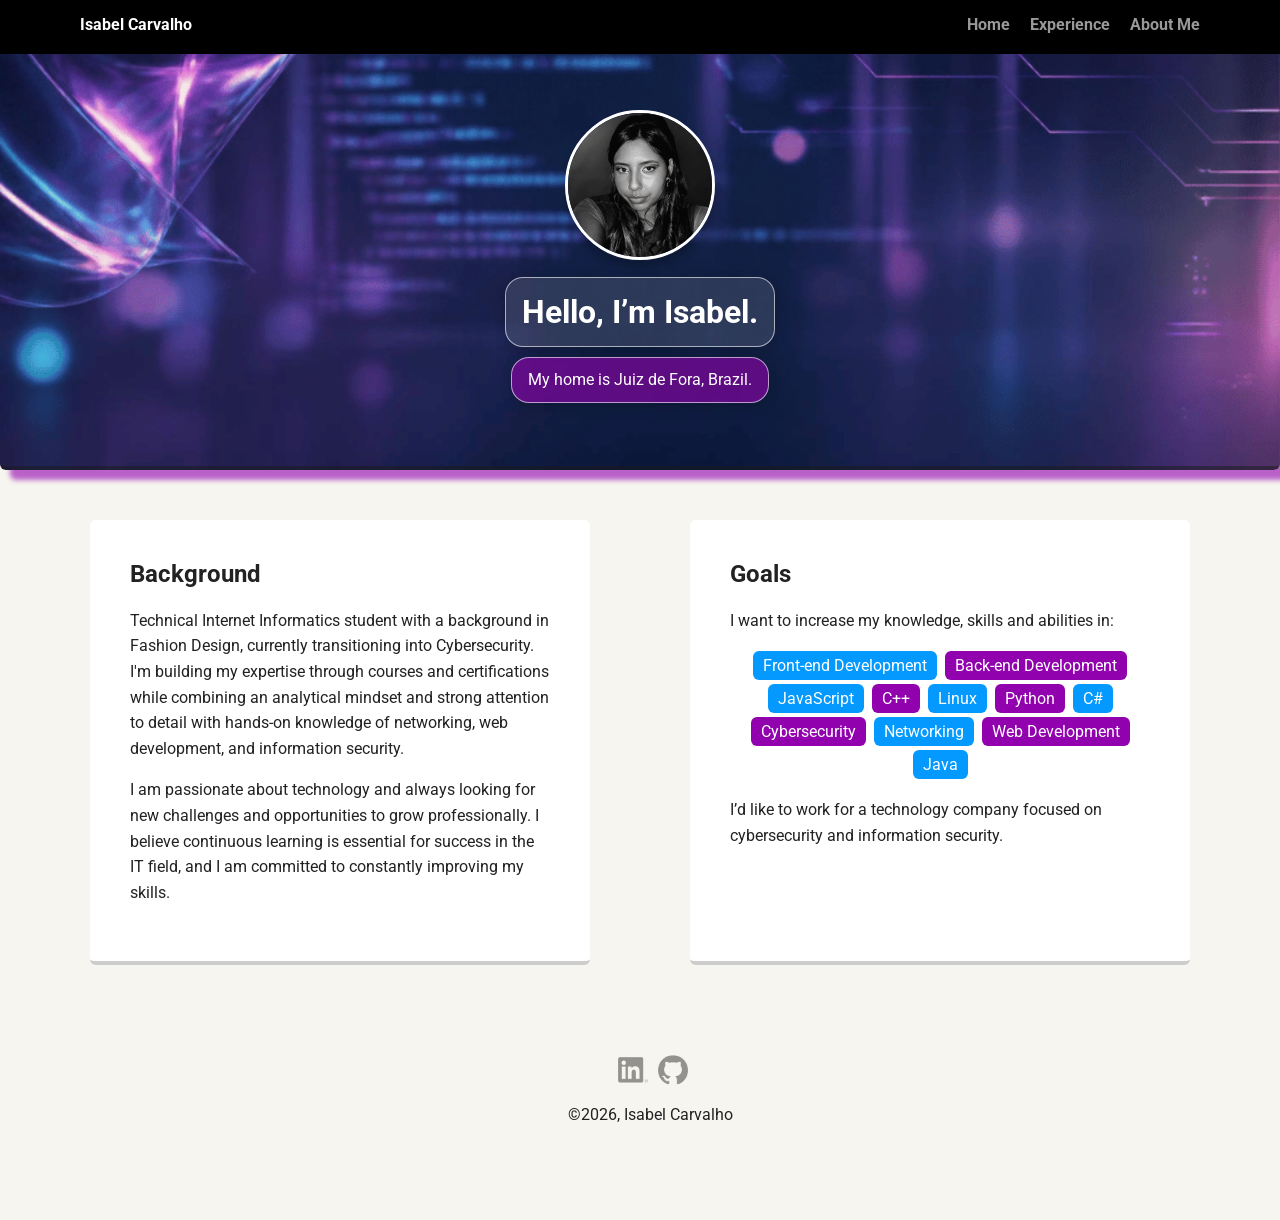
<file: index.html>
<!doctype html>
<html lang="en">

<head>
  <meta charset="utf-8">
  <title>Isabel Carvalho's Profile</title>
  <meta name="viewport" content="width=device-width, initial-scale=1.0">
  <link rel="stylesheet" href="styles.css">
  <link href="https://fonts.googleapis.com/css?family=Muli%7CRoboto:400,300,500,700,900" rel="stylesheet">
</head>

<body>

  <div class="main-nav">
    <ul class="nav">
      <li class="name">Isabel Carvalho</li>
      <li><a href="index.html">Home</a></li>
      <li><a href="experience.html">Experience</a></li>
      <li><a href="aboutme.html">About Me</a></li>
    </ul>
  </div>

  <header>
    <img src="images/me.png" alt="Drawing of Isabel Carvalho" class="profile-image">
    <h1 class="tag name">Hello, I’m Isabel.</h1>
    <p class="tag location">My home is Juiz de Fora, Brazil.</p>
  </header>

  <main class="flex">
    <div class="card">
      <h2>Background</h2>
      <p>Technical Internet Informatics student with a background in Fashion Design, currently transitioning into
        Cybersecurity. I'm building my expertise through courses and certifications while combining an analytical
        mindset and strong attention to detail with hands-on knowledge of networking, web development, and information
        security.</p>
      <p>I am passionate about technology and always looking for new challenges and opportunities to
        grow professionally. I believe continuous learning is essential for success in the IT field,
        and I am committed to constantly improving my skills.</p>
    </div>

    <div class="card">
      <h2>Goals</h2>
      <p>I want to increase my knowledge, skills and abilities in:</p>
      <ul class="skills">
        <li>Front-end Development</li>
        <li>Back-end Development</li>
        <li>JavaScript</li>
        <li>C++</li>
        <li>Linux</li>
        <li>Python</li>
        <li>C#</li>
        <li>Cybersecurity</li>
        <li>Networking</li>
        <li>Web Development</li>
        <li>Java</li>
      </ul>
      <p>I’d like to work for a technology company focused on cybersecurity and information security.</p>
    </div>

  </main>
  <footer>
    <ul>
      <li><a href="https://www.linkedin.com/in/isabel-carvalho-b2ab17210/" target="_blank" class="social linkedin">

        </a></li>
      <li><a href="https://github.com/isabelcarvalhoTI" target="_blank" class="social github">

        </a></li>
    </ul>
    <p class="copyright"> &copy;2026, Isabel Carvalho</p>
  </footer>
</body>

</html>
</file>
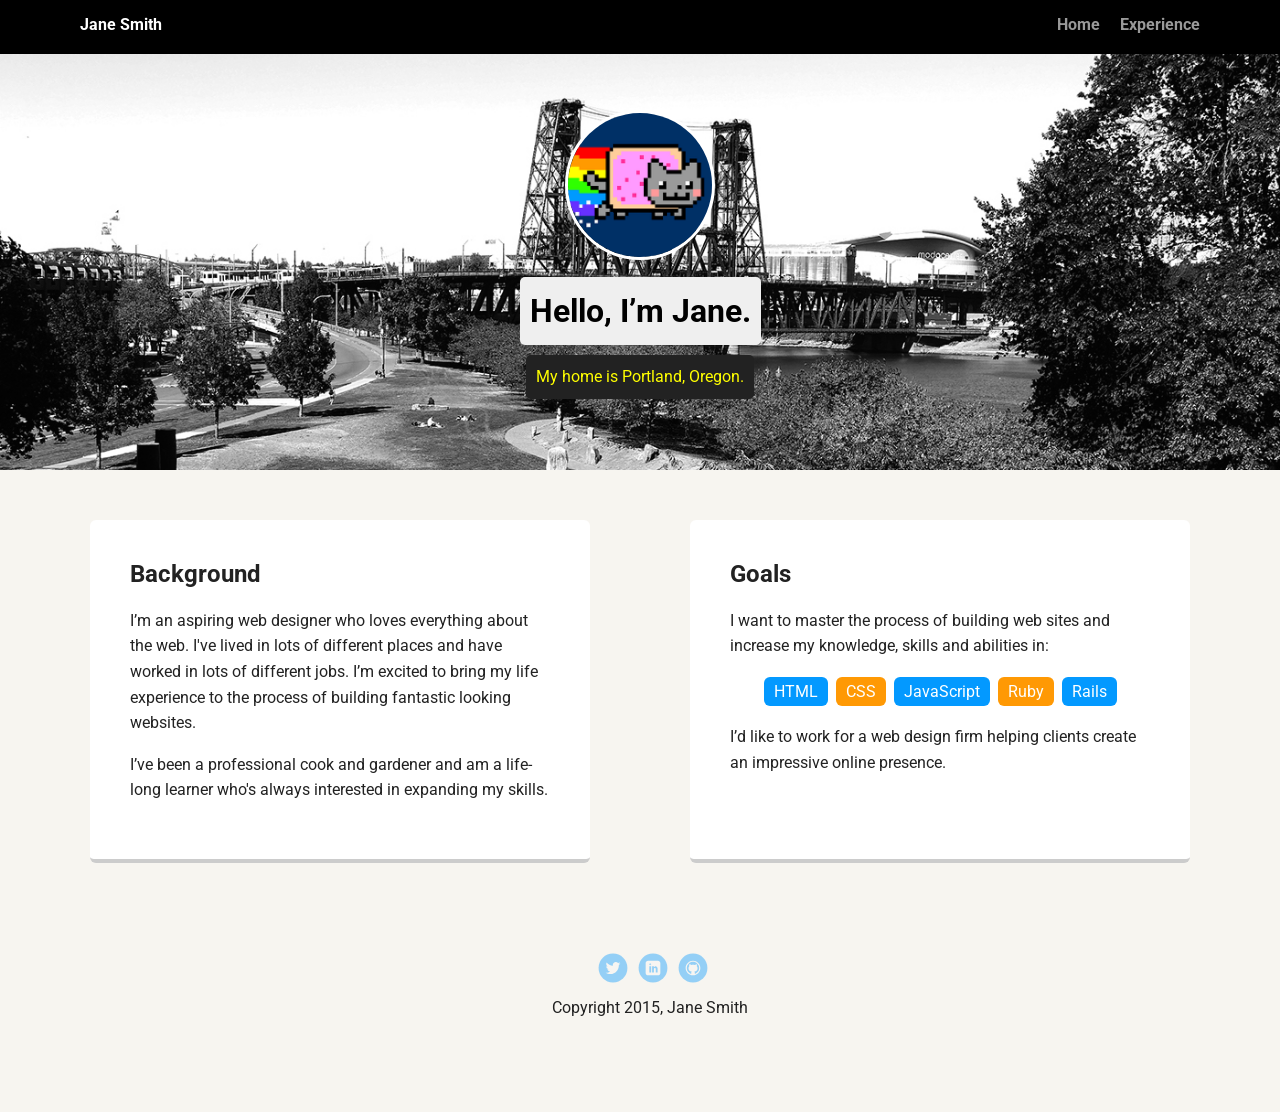
<file: portfolio_update_v1/index.html>
<!doctype html>
<html lang="en">
<head>
  <meta charset="utf-8">
  <title>Jane Smith's Profile</title>
  <meta name="viewport" content="width=device-width, initial-scale=1.0">
  <link rel="stylesheet" href="styles.css">
  <link href="https://fonts.googleapis.com/css?family=Muli%7CRoboto:400,300,500,700,900" rel="stylesheet"></head>
  <body>

    <div class="main-nav">
        <ul class="nav">
          <li class="name">Jane Smith</li>
          <li><a href="#">Home</a></li>
          <li><a href="#">Experience</a></li>
        </ul>
    </div>

    <header>
      <img src="images/me.png" alt="Drawing of Jane Smith" class="profile-image">
      <h1 class="tag name">Hello, I’m Jane.</h1>
      <p class="tag location">My home is Portland, Oregon.</p>
    </header>

    <main class="flex">
      <div class="card">
        <h2>Background</h2>
        <p>I’m an aspiring web designer who loves everything about the web. I've lived in lots of different places and have worked in lots of different jobs. I’m excited to bring my life experience to the process of building fantastic looking websites.</p>
        <p>I’ve been a professional cook and gardener and am a life-long learner who's always interested in expanding my skills.</p>
      </div> 

      <div class="card">
        <h2>Goals</h2>
        <p>I want to master the process of building web sites and increase my knowledge, skills and abilities in:</p>
        <ul class="skills">
          <li>HTML</li>
          <li>CSS</li>
          <li>JavaScript</li>
          <li>Ruby</li>
          <li>Rails</li>
        </ul>
        <p>I’d like to work for a web design firm helping clients create an impressive online presence.</p>
      </div> 

    </main>
    <footer>
      <ul>
        <li><a href="#" class="social twitter">Twitter</a></li>
        <li><a href="#" class="social linkedin">LinkedIn</a></li>
        <li><a href="#" class="social github">Github</a></li>
      </ul>
      <p class="copyright">Copyright 2015, Jane Smith</p>
    </footer>
  </body>
  </html>
</file>
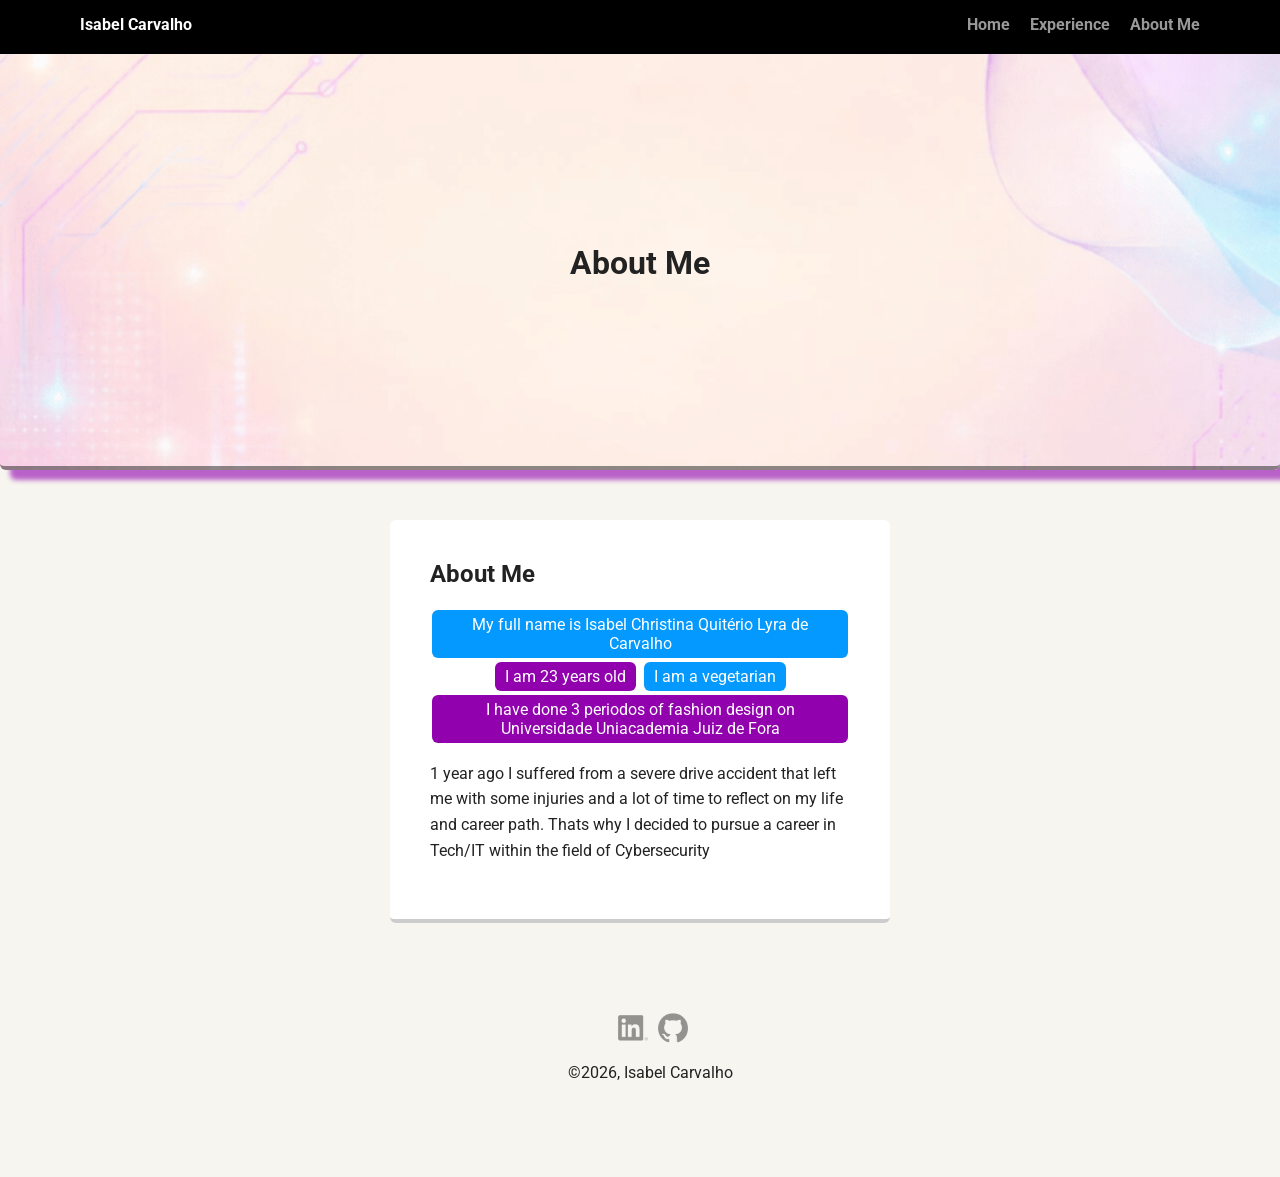
<file: aboutme.html>
<!DOCTYPE html>
<html lang="en">

<head>
    <meta charset="utf-8">
    <title>Isabel Carvalho's About Me</title>
    <meta name="viewport" content="width=device-width, initial-scale=1.0">
    <link rel="stylesheet" href="styles.css">
    <link href="https://fonts.googleapis.com/css?family=Muli%7CRoboto:400,300,500,700,900" rel="stylesheet">
</head>

<body>

    <div class="main-nav">
        <ul class="nav">
            <li class="name">Isabel Carvalho</li>
            <li><a href="index.html">Home</a></li>
            <li><a href="experience.html">Experience</a></li>
            <li><a href="aboutme.html">About Me</a></li>
        </ul>
    </div>
    <header class="aboutme-header">
        <h1>About Me</h1>
    </header>
    <main>
        <div class="card-aboutme">
            <h2>About Me</h2>
            <ul class="skills">
                <li>My full name is Isabel Christina Quitério Lyra de Carvalho</li>
                <li>I am 23 years old</li>
                <li>I am a vegetarian</li>
                <li>I have done 3 periodos of fashion design on Universidade Uniacademia Juiz de Fora</li>
            </ul>
            <p>1 year ago I suffered from a severe drive accident that left me with some injuries and a lot of time to
                reflect on my life and career path. Thats why I decided to pursue a career in Tech/IT within the field
                of Cybersecurity</p>
        </div>
    </main>


    <footer>
        <ul>
            <li><a href="https://www.linkedin.com/in/isabel-carvalho-b2ab17210/" target="_blank"
                    class="social linkedin"></a></li>
            <li><a href="https://github.com/isabelcarvalhoTI" target="_blank" class="social github"></a></li>
        </ul>
        <p class="copyright"> &copy;2026, Isabel Carvalho</p>
    </footer>
</body>
</file>
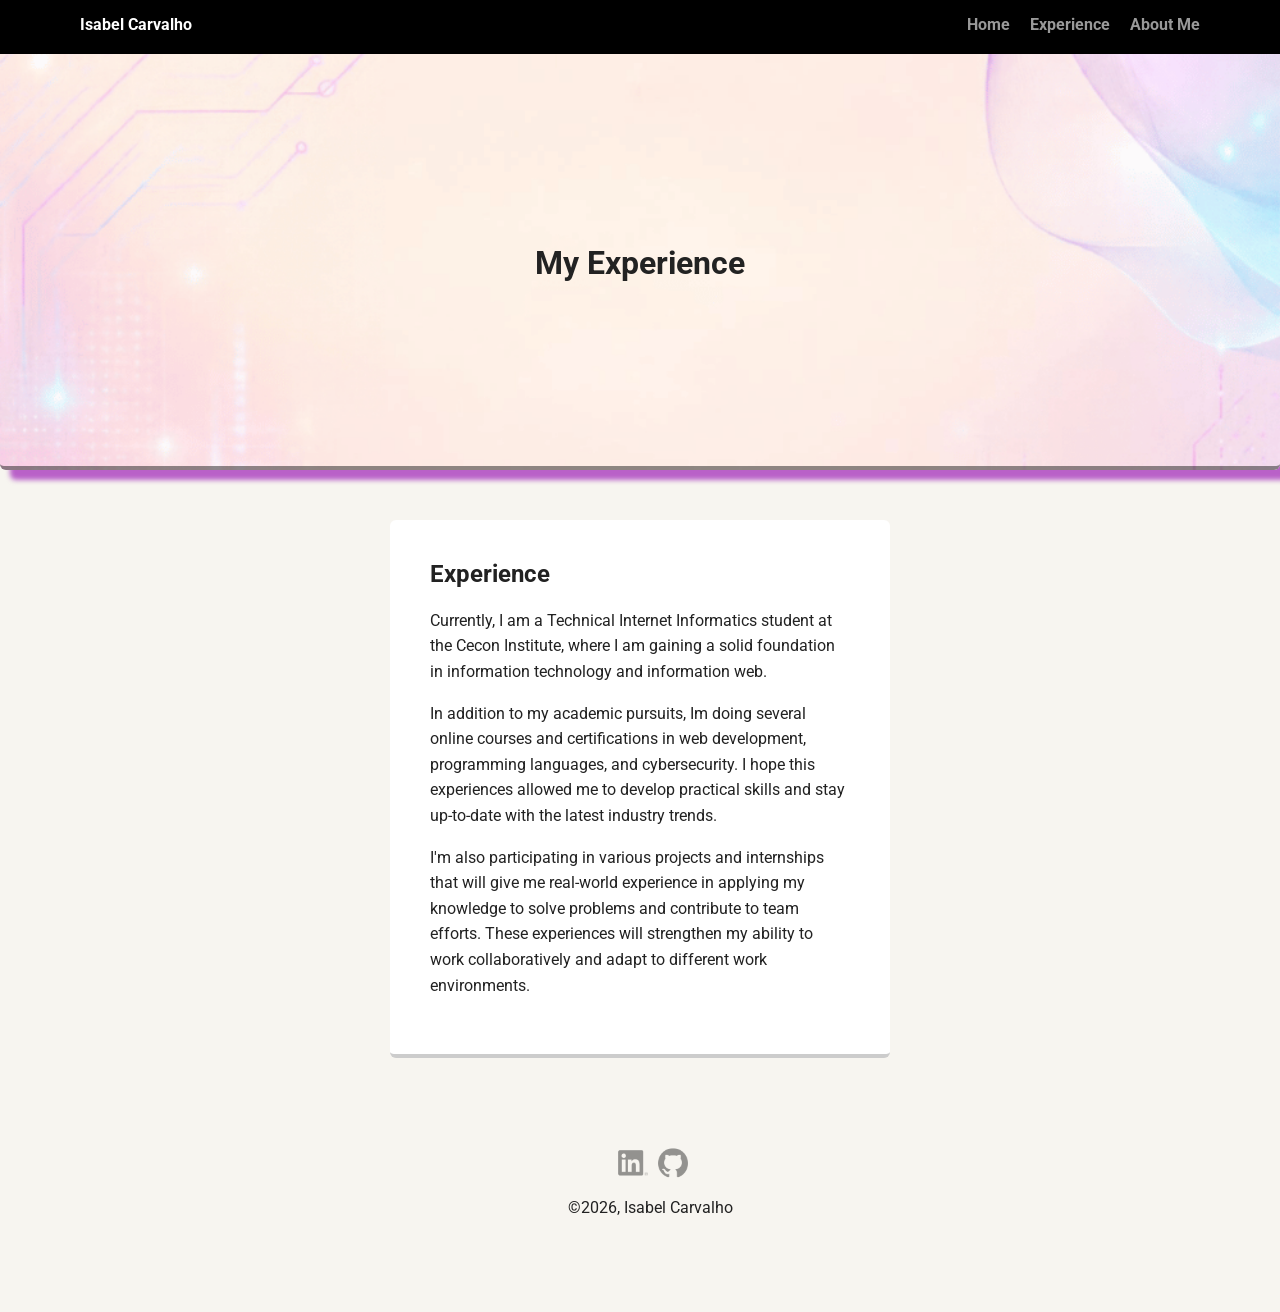
<file: experience.html>
<!doctype html>
<html lang="en">

<head>
    <meta charset="utf-8">
    <title>Isabel Carvalho's Experience</title>
    <meta name="viewport" content="width=device-width, initial-scale=1.0">
    <link rel="stylesheet" href="styles.css">
    <link href="https://fonts.googleapis.com/css?family=Muli%7CRoboto:400,300,500,700,900" rel="stylesheet">

</head>
<body>
    <div class="main-nav">
        <ul class="nav">
            <li class="name">Isabel Carvalho</li>
            <li><a href="index.html">Home</a></li>
            <li><a href="experience.html">Experience</a></li>
            <li><a href="aboutme.html">About Me</a></li>
        </ul>
    </div>
<header class="experience-header">
    <h1>My Experience</h1>
</header>
<main>
    <div class="card-experience">
        <h2>Experience</h2>
        <p>Currently, I am a Technical Internet Informatics student at the Cecon Institute, where I am gaining a solid foundation in information technology and information web.</p>
        <p>In addition to my academic pursuits, Im doing several online courses and certifications in web development, programming languages, and cybersecurity. I hope this experiences allowed me to develop practical skills and stay up-to-date with the latest industry trends.</p>
        <p>I'm also participating in various projects and internships that will give me real-world experience in applying my knowledge to solve problems and contribute to team efforts. These experiences will strengthen my ability to work collaboratively and adapt to different work environments.</p>
    </div>
</main>
<footer>
    <ul>
        <li><a href="https://www.linkedin.com/in/isabel-carvalho-b2ab17210/" target="_blank" class="social linkedin"></a></li>
        <li><a href="https://github.com/isabelcarvalhoTI" target="_blank" class="social github"></a></li>
    </ul>
    <p class="copyright"> &copy;2026, Isabel Carvalho</p>
</footer>
</body>
</html>
</file>
<file: styles.css>
/* Global Layout Set-up */
* {
  box-sizing: border-box;
}

body {
  margin: 0;
  padding: 0;
  text-align: center;
  font-family: 'Roboto', sans-serif;
  color: #222;
  background: #f7f5f0;
}

/* Link Styles */

a {
  text-decoration: none;
  color: #999;
}

a:hover {
  color: #6633ff;
}

/* Section Styles */

.main-nav {
  width: 100%;
  background: black;
  min-height: 30px;
  padding: 10px;
  position: fixed;
  text-align: center;
}

.nav {
  display: flex;
  justify-content: space-around;
  font-weight: 700;
  list-style-type: none;
  margin: 0 auto;
  padding: 0;
}

.nav .name {
  display: block;
  margin-right: auto;
  color: white;
}

.nav li {
  padding: 5px 10px 10px 10px;
}

.nav a {
  transition: all .5s;
}

.nav a:hover {
  color: white
}

header {
  text-align: center;
  background: url('images/background-dark.png') no-repeat top center;
  background-size: cover;
  overflow: hidden;
  padding-top: 60px;
  border-bottom: 4px solid #1a19197d;
  border-radius: 6px;
  box-shadow: 10px 10px 5px #9102ae9b;
}

header {
  line-height: 1.5;
}

header .profile-image {
  margin-top: 50px;
  width: 150px;
  height: 150px;
  border-radius: 50%;
  border: 3px solid white;
  transition: all .5s;

  box-shadow: 0 8px 8px rgba(0, 0, 0, 0.2);
  border-radius: 50%;
  object-position: center;
  object-fit: cover;
  bottom: 0;
  left: 50%;

}

header .profile-image:hover {
  transform: scale(1.2) rotate(5deg);
}

.tag {
  background: rgba(255, 255, 255, 0.12);
  border: 1px solid rgba(255, 255, 255, 0.6);
  border-radius: 18px;
  box-shadow: 0 4px 12px rgba(0, 0, 0, 0.15);
  color: #ffffff;
  padding: 10px 16px;
  display: table;
  margin: 10px auto;
}

.tag strong {
  color: #00e5ff;
}

.location {
  background-color: #9102ae9b;
  color: rgb(255, 255, 255);
}

.card {
  margin: 30px;
  padding: 20px 40px 40px;
  max-width: 500px;
  text-align: left;
  background: #fff;
  border-bottom: 4px solid #ccc;
  border-radius: 6px;
  transition: all .5s;
}

.card:hover {
  border-color: #ff99ff;
}

.card-experience {
  margin: 30px;
  padding: 20px 40px 40px;
  max-width: 500px;
  text-align: left;
  background: #fff;
  border-bottom: 4px solid #ccc;
  border-radius: 6px;
  transition: all .5s;
  display: inline-block;
}

.card-experience:hover {
  border-color: #ff99ff;
}

ul.skills {
  padding: 0;
  text-align: center;
}

.skills li {
  border-radius: 6px;
  display: inline-block;
  background: #9102ae;
  color: white;
  padding: 5px 10px;
  margin: 2px;
}

.skills li:nth-child(odd) {
  background: #0399ff;
}

footer {
  width: 100%;
  min-height: 30px;
  padding: 20px 0 40px 20px;
}

footer .copyright {
  top: -8px;
  font-size: .75em;
}

footer ul {
  list-style-type: none;
  margin: 0;
  padding: 0;
}

footer ul li {
  display: inline-block;
}

a.social {
  display: inline-block;
  text-indent: -9999px;
  margin-left: 5px;
  width: 30px;
  height: 30px;
  background-size: 30px 30px;
  opacity: .4;
  transition: all .5s;
}

a.linkedin {
  background-image: url(images/linkedin-logo.svg);
}

a.github {
  background-image: url(images/github-logo.svg);
}

a.social:hover {
  opacity: 1;
}

.clearfix {
  clear: both;
}

/* Styles for larger screens */
@media screen and (min-width: 720px) {

  .flex {
    display: -ms-flexbox;
    /* TWEENER - IE 10 */
    display: flex;
    max-width: 1200px;
    -ms-flex-pack: distribute;
    justify-content: space-around;
    margin: 0 auto;
  }

  header {
    min-height: 470px;
  }

  .nav {
    max-width: 1200px;
    padding: 0 30px;
  }


  main {
    padding-top: 20px;
  }

  main p {
    line-height: 1.6em;
  }

  footer {
    font-size: 1.3em;
    max-width: 1200px;
    margin: 40px auto;
  }

}

.experience-header {
  text-align: center;

  display: grid;
  place-items: center;
  min-height: 470px;
  padding-top: 0;

  background: url('images/background-light.png') no-repeat top center;
  background-size: cover;
  overflow: hidden;
  padding-top: 60px;
  border-bottom: 4px solid #1a19197d;
  border-radius: 6px;
  box-shadow: 10px 10px 5px #9102ae9b;
}



.card-aboutme {
  margin: 30px;
  padding: 20px 40px 40px;
  max-width: 500px;
  text-align: left;
  background: #fff;
  border-bottom: 4px solid #ccc;
  border-radius: 6px;
  transition: all .5s;
  display: inline-block;
}

.card-aboutme:hover {
  border-color: #ff99ff;
}
 

.aboutme-header {
  text-align: center;

  display: grid;
  place-items: center;
  min-height: 470px;
  padding-top: 0;

  background: url('images/background-light.png') no-repeat top center;
  background-size: cover;
  overflow: hidden;
  padding-top: 60px;
  border-bottom: 4px solid #1a19197d;
  border-radius: 6px;
  box-shadow: 10px 10px 5px #9102ae9b;
}
</file>
<file: portfolio_update_v1/styles.css>
/* Global Layout Set-up */
* { 
  box-sizing: border-box;
}
  
body {
  margin: 0;
  padding: 0;
  text-align: center;
  font-family: 'Roboto', sans-serif;
  color: #222;
  background: #f7f5f0;
}
/* Link Styles */

a {
  text-decoration: none;
  color: #999;
}
a:hover {
  color: #6633ff;
}

/* Section Styles */

.main-nav {
  width: 100%;
  background: black;
  min-height: 30px;
  padding: 10px;
  position: fixed;
  text-align: center;
}
.nav {
  display: flex;
  justify-content: space-around;
  font-weight: 700;
  list-style-type: none;
  margin: 0 auto;
  padding: 0;
}

.nav .name {
    display: block;
    margin-right: auto;
    color: white;
}
.nav li {
  padding: 5px 10px 10px 10px;
}
.nav a {
  transition: all .5s;
}
.nav a:hover {
  color: white
}

header {
  text-align: center;
  background: url('images/portland.jpg') no-repeat top center ;
  background-size: cover;
  overflow: hidden;
  padding-top: 60px;
}
header {
  line-height: 1.5;
}
header .profile-image {
  margin-top: 50px;
  width: 150px;
  height: 150px;
  border-radius: 50%;
  border: 3px solid white;
  transition: all .5s;
}
header .profile-image:hover {
  transform: scale(1.2) rotate(5deg);
}
.tag {
  background-color: #efefef;
  color: black;
  padding: 10px;
  border-radius: 5px;
  display: table;
  margin: 10px auto;
} 
.location {
  background-color: #222;
  color: yellow;
}
.card {
  margin: 30px;
  padding: 20px 40px 40px;
  max-width: 500px;
  text-align: left;
  background: #fff;
  border-bottom: 4px solid #ccc;
  border-radius: 6px;
  transition: all .5s;
}
.card:hover {
  border-color: #ff99ff;
}

ul.skills {
  padding: 0;
  text-align: center;
}

.skills li {
  border-radius: 6px;
  display: inline-block;
  background: #ff9904;
  color: white;
  padding: 5px 10px;
  margin: 2px;
}

.skills li:nth-child(odd) {
  background: #0399ff;
}

footer {
  width: 100%;
  min-height: 30px;
  padding: 20px 0 40px 20px;
}

footer .copyright {
  top: -8px;
  font-size: .75em;
}

footer ul {
  list-style-type: none;
  margin: 0;
  padding: 0;
}

footer ul li {
  display: inline-block;
}

a.social {
  display: inline-block;
  text-indent: -9999px;
  margin-left: 5px;
  width: 30px;
  height: 30px;
  background-size: 30px 30px;
  opacity: .4;
  transition: all .5s;
}
a.twitter {
  background-image: url(images/twitter.svg);
}
a.linkedin {
  background-image: url(images/linkedin.svg);
}
a.github {
  background-image: url(images/github.svg);
}
a.social:hover {
  opacity: 1;
}
.clearfix {
  clear: both;
}

/* Styles for larger screens */
@media screen and (min-width: 720px) {
  
  .flex {
      display: -ms-flexbox;      /* TWEENER - IE 10 */
      display: flex; 
      max-width: 1200px;
      -ms-flex-pack: distribute;
      justify-content: space-around;
      margin: 0 auto;
  }

  header {
    min-height: 470px;
  }

  .nav {
    max-width: 1200px;
    padding: 0 30px;
  }


  main {
    padding-top: 20px;
  }

  main p {
    line-height: 1.6em;
  }

  footer {
    font-size: 1.3em;
    max-width: 1200px;
    margin: 40px auto;
  }

}
</file>
